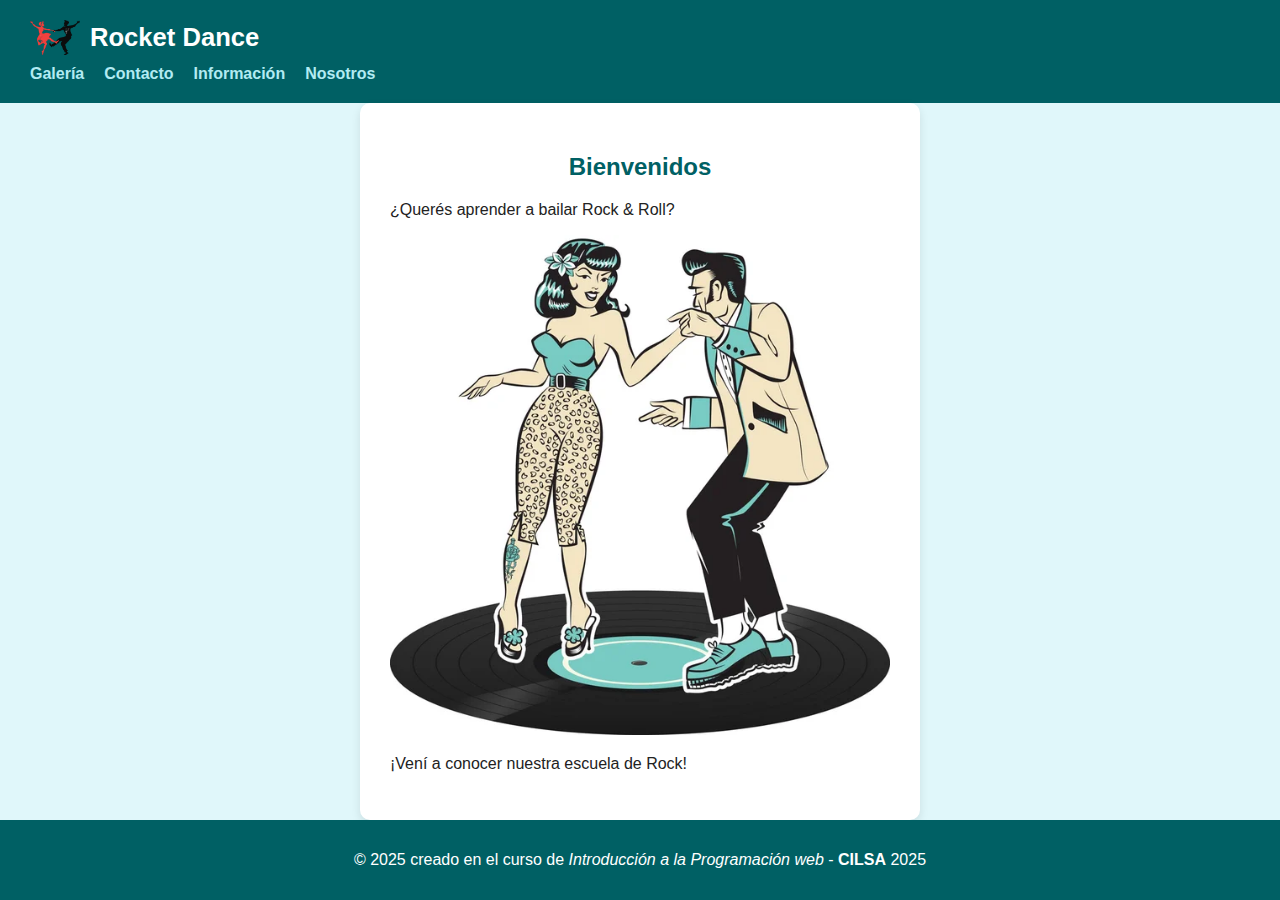
<file: index.html>
<!DOCTYPE html>
<html lang="en">
<head>
    <meta charset="UTF-8">
    <meta name="viewport" content="width=device-width, initial-scale=1.0">
    <link rel="stylesheet" href="Stilo.css">
    <title>Document</title>
</head>
<body>
    <div class="contenedor">
        <header>
            <div class="logo-nombre">
                <img src="Imagenes/img_logo-Photoroom.png" alt="" class="logo" width="" height="">
                <h1>Rocket Dance</h1>
            </div>
            <nav>
                <a href="galeria.html">Galería</a>
                <a href="contacto.html">Contacto</a>
                <a href="info.html">Información</a>
                <a href="nosotros.html">Nosotros</a>
            </nav>
        </header>
        <main>
            <h2>Bienvenidos</h2>
            <p>¿Querés aprender a bailar Rock & Roll?</p>
        <img src="Imagenes/Rock_R.jpg" alt="" height="500" width="500">
        <br>
        <p>¡Vení a conocer nuestra escuela de Rock!</p>
        </main>
        <footer>
            <p>© 2025 creado en el curso de <em>Introducción a la Programación web</em> - <strong>CILSA</strong> 2025</p>
        </footer>
    </div>
</body>
</html>
</file>
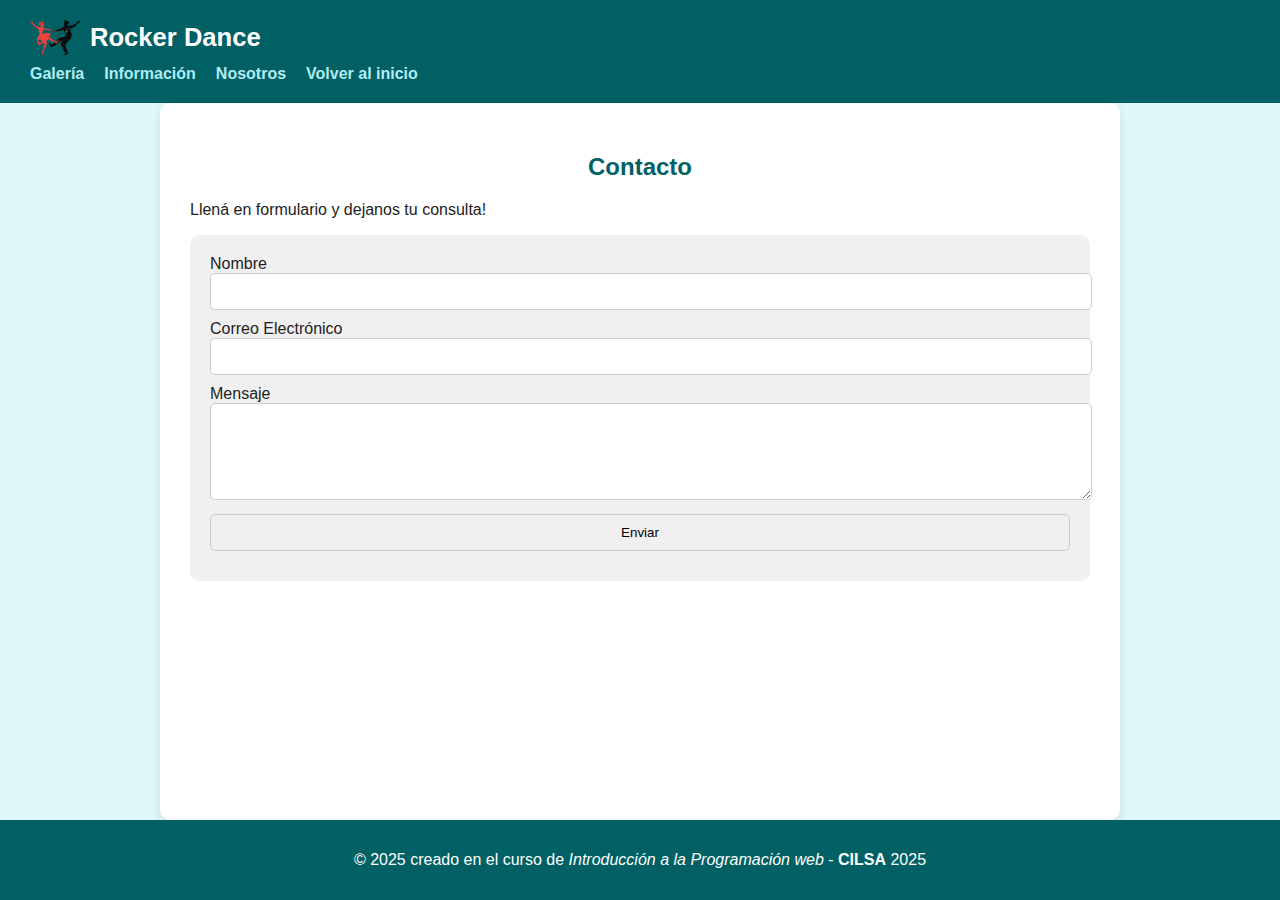
<file: contacto.html>
<!DOCTYPE html>
<html lang="en">
<head>
    <meta charset="UTF-8">
    <meta name="viewport" content="width=device-width, initial-scale=1.0">
    <link rel="stylesheet" href="Stilo.css">
    <title>Document</title>
</head>
<body>
     <div class="contenedor">
        <header>
            <div class="logo-nombre">
                <img src="Imagenes/img_logo-Photoroom.png" alt="logo del sitio" class="logo">
                <h1>Rocker Dance</h1>
            </div>
            <nav>
                <a href="galeria.html">Galería</a>
                <a href="info.html">Información</a>
                <a href="nosotros.html">Nosotros</a>
                <a href="index.html">Volver al inicio</a>
            </nav>
        </header>
        <main>
            <h2>Contacto</h2>
            <p>Llená en formulario y dejanos tu consulta!</p>
            <section class="formulario">
                <form>
                    <label for="nombre">Nombre</label>
                    <input type="text" id="nombre" name="nombre" required>

                    <label for="email">Correo Electrónico</label>
                    <input type="email" id="email" name="email" required>

                    <label for="mensaje">Mensaje</label>
                    <textarea id="mensaje" name="mensaje" rows="5" required></textarea>

                    <input type="submit" value="Enviar">
                </form>
            </section>
        </main>
        <footer>
            <p>© 2025 creado en el curso de <em>Introducción a la Programación web</em> - <strong>CILSA</strong> 2025</p>
        </footer>
    </div>
</body>
</html>
</file>
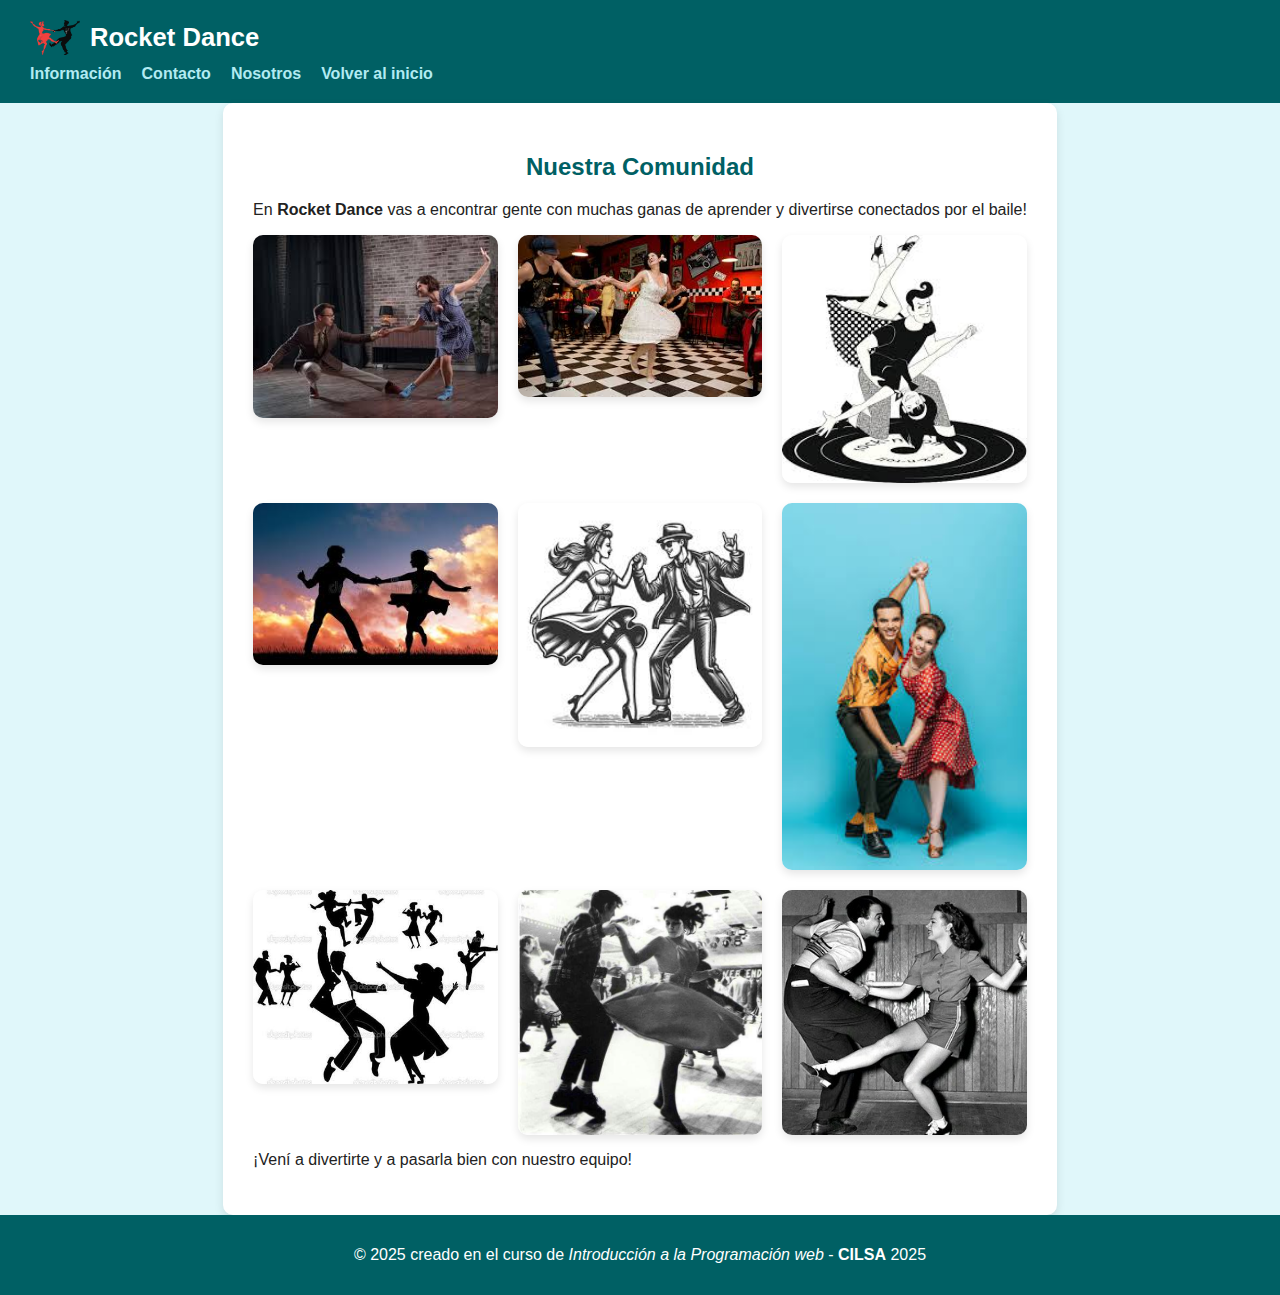
<file: galeria.html>
<!DOCTYPE html>
<html lang="en">
<head>
    <meta charset="UTF-8">
    <meta name="viewport" content="width=device-width, initial-scale=1.0">
    <link rel="stylesheet" href="Stilo.css">
    <title>Document</title>
</head>
<body>
     <div class="contenedor">
        <header>
            <div class="logo-nombre">
                <img src="Imagenes/img_logo-Photoroom.png" alt="logo del sitio" class="logo">
                <h1>Rocket Dance</h1>
            </div>
            <nav>
                <a href="info.html">Información</a>
                <a href="contacto.html">Contacto</a>
                <a href="nosotros.html">Nosotros</a>
                <a href="index.html">Volver al inicio</a>
            </nav>
        </header>
        <main>
            <h2>Nuestra Comunidad</h2>
            <p>En <strong>Rocket Dance</strong> vas a encontrar gente con muchas ganas de aprender y divertirse conectados por el baile!</p>
            <section class="galeria">
                <img src="Imagenes/IMG_1.jpeg" alt="imagen 1">
                <img src="Imagenes/IMG_2.jpeg" alt="imagen 2">
                <img src="Imagenes/IMG_3.jpeg" alt="imagen 3">
                <img src="Imagenes/IMG_4.jpg" alt="">
                <img src="Imagenes/IMG_5.jpg" alt="">
                <img src="Imagenes/IMG_6.jpg" alt="">
                <img src="Imagenes/IMG_7.jpg" alt="">
                <img src="Imagenes/IMG_8.jpg" alt="">
                <img src="Imagenes/IMG_9.jpg" alt="">
            </section>
            <p>¡Vení a divertirte y a pasarla bien con nuestro equipo!</p>
        </main>
        <footer>
            <p>© 2025 creado en el curso de <em>Introducción a la Programación web</em> - <strong>CILSA</strong> 2025</p>
        </footer>
    </div>
</body>
</html>
</file>
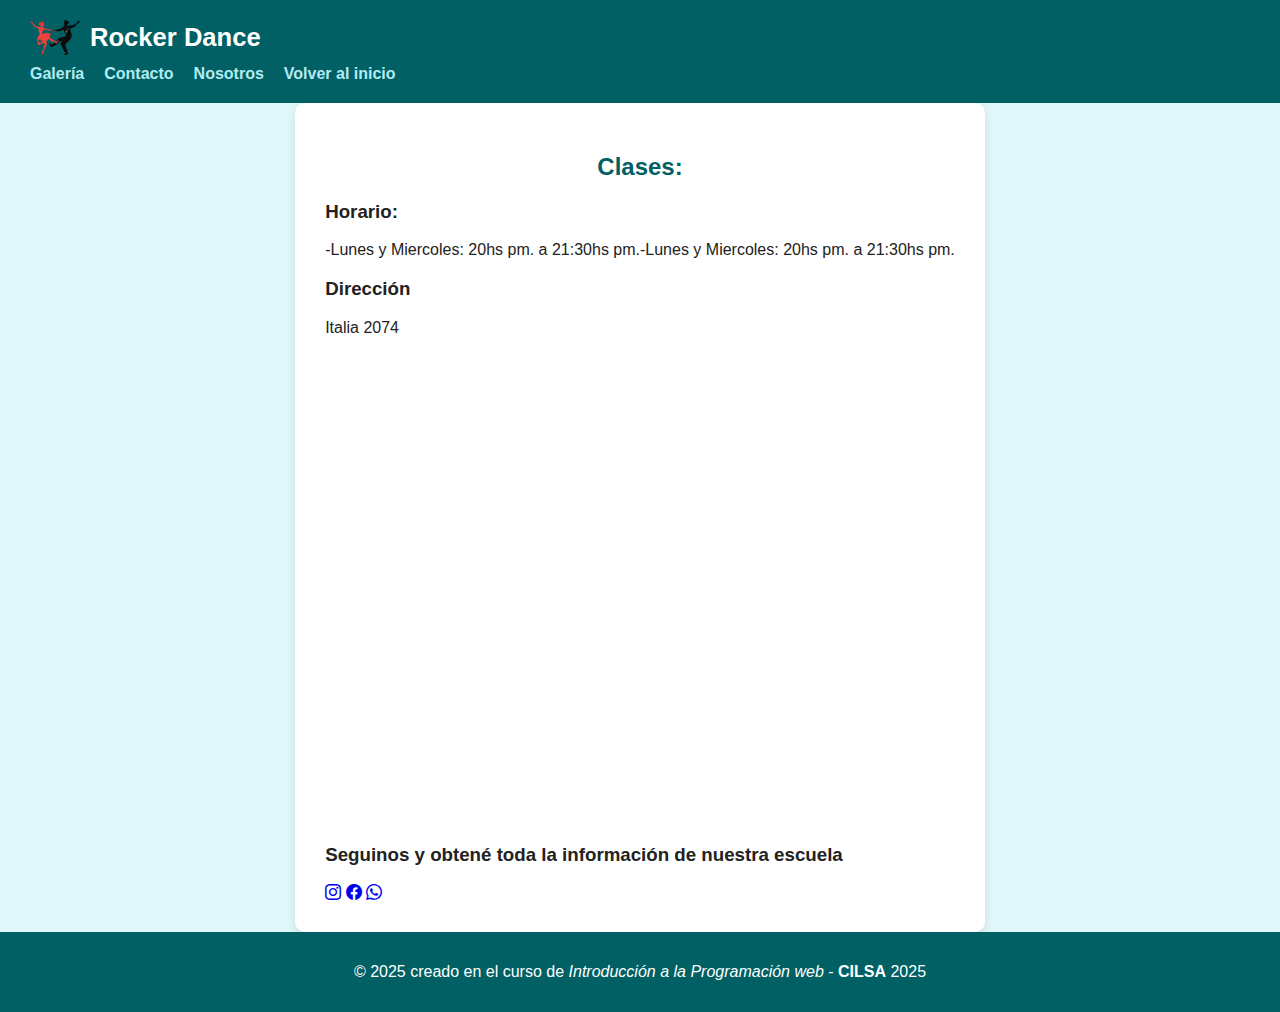
<file: info.html>
<!DOCTYPE html>
<html lang="en">
<head>
    <meta charset="UTF-8">
    <meta name="viewport" content="width=device-width, initial-scale=1.0">
    <link rel="stylesheet" href="Stilo.css">
    <title>Document</title>
    <link rel="stylesheet" href="https://cdn.jsdelivr.net/npm/bootstrap-icons@1.13.1/font/bootstrap-icons.min.css">
</head>
<body>
     <div class="contenedor">
        <header>
            <div class="logo-nombre">
                <img src="Imagenes/img_logo-Photoroom.png" alt="" class="logo">
                <h1>Rocker Dance</h1>
            </div>
            <nav>
                <a href="galeria.html">Galería</a>
                <a href="contacto.html">Contacto</a>
                <a href="nosotros.html">Nosotros</a>
                <a href="index.html">Volver al inicio</a>
            </nav>
        </header>
        <main>
            <h2>Clases:</h2>
            <h3>Horario:</h3>
            <p>-Lunes y Miercoles: 20hs pm. a 21:30hs pm.-Lunes y Miercoles: 20hs pm. a 21:30hs pm.</p>
            <h3>Dirección</h3>
            <p>Italia 2074</p>
            <br>
            <iframe src="https://www.google.com/maps/embed?pb=!1m18!1m12!1m3!1d3347.6669410094905!2d-60.656404624876124!3d-32.95980171416129!2m3!1f0!2f0!3f0!3m2!1i1024!2i768!4f13.1!3m3!1m2!1s0x95b7ab732cc5d3bd%3A0xcf0f0e9975bb322e!2sItalia%202074%2C%20S2000GCH%20GCH%2C%20Santa%20Fe!5e0!3m2!1ses!2sar!4v1751577974565!5m2!1ses!2sar" width="600" height="450" style="border:0;" allowfullscreen="" loading="lazy" referrerpolicy="no-referrer-when-downgrade"></iframe>
            <br>
            <h3>Seguinos y obtené toda la información de nuestra escuela</h3>
               <div class="redes sociales">
                <a href="linktr.ee/swingfever"target="_blank"><i class="bi bi-instagram"></i></a>
                <a href="https://www.facebook.com/share/19tHHy5eEM/"target="_blank"><i class="bi bi-facebook"></i></a>
                <a href="https://api.whatsapp.com"target="_blank"><i class="bi bi-whatsapp"></i></i></a>

            </div>
        </main>
        <footer>
            <p>© 2025 creado en el curso de <em>Introducción a la Programación web</em> - <strong>CILSA</strong> 2025</p>
        </footer>
    </div>
</body>
</html>
</file>
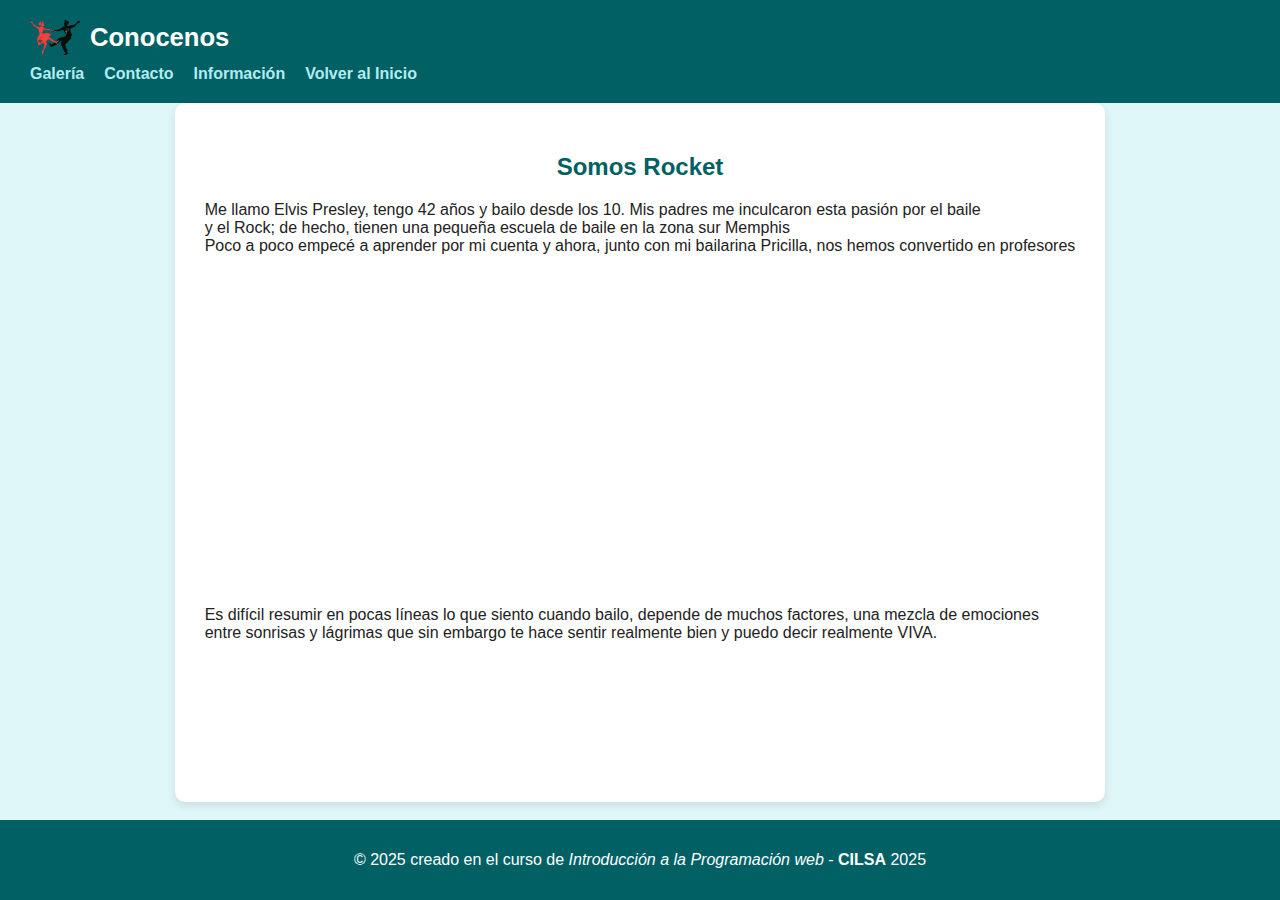
<file: nosotros.html>
<!DOCTYPE html>
<html lang="en">
<head>
    <meta charset="UTF-8">
    <meta name="viewport" content="width=device-width, initial-scale=1.0">
    <link rel="stylesheet" href="Stilo.css">
    <title>Document</title>
</head>
<body>
    <div class="contenedor">
        <header>
            <div class="logo-nombre">
                <img src="Imagenes/img_logo-Photoroom.png" alt="" class="logo">
                <h1>Conocenos</h1>
            </div>
            <nav>
                <a href="galeria.html">Galería</a>
                <a href="contacto.html">Contacto</a>
                <a href="info.html">Información</a>
                <a href="index.html">Volver al Inicio</a>
            </nav>
        </header>
        <main>
            <h2>Somos Rocket</h2>
            <p>Me llamo Elvis Presley, tengo 42 años y bailo desde los 10. Mis padres me inculcaron esta pasión por el baile <br> y el Rock; de hecho, tienen una pequeña escuela de baile en la zona sur Memphis <br> Poco a poco empecé a aprender por mi cuenta y ahora, junto con mi bailarina Pricilla, nos hemos convertido en profesores</p>
        <iframe width="560" height="315" src="https://www.youtube.com/embed/IZQPviFNJaY?si=N_0PfnQe2qljRd4q" title="YouTube video player" frameborder="0" allow="accelerometer; autoplay; clipboard-write; encrypted-media; gyroscope; picture-in-picture; web-share" referrerpolicy="strict-origin-when-cross-origin" allowfullscreen></iframe>
        <p>Es difícil resumir en pocas líneas lo que siento cuando bailo, depende de muchos factores, una mezcla de emociones <br> entre sonrisas y lágrimas que sin embargo te hace sentir realmente bien y puedo decir realmente VIVA.</p>
        </main>
        <br>
        <footer>
            <p>© 2025 creado en el curso de <em>Introducción a la Programación web</em> - <strong>CILSA</strong> 2025</p>
        </footer>
    </div>
</body>
</html>
</file>
<file: Stilo.css>
body {
    font-family: 'Poppins', sans-serif;
    margin: 0;
    padding: 0;
    background-color: #e0f7fa;
    color: #222;
    min-height: 100vh;
    display: flex;
    flex-direction: column;
}

.contenedor {
    display: flex;
    flex-direction: column;
    min-height: 100vh;
}

.conteiner {
    flex-direction: column;
    justify-content: space-evenly;
    display: inline-block;
    margin-right: 20%;
}

header {
    background-color: #006064;
    color: white;
    padding: 20px 30px;
    display: flex;
    flex-direction: column;
    gap: 10px;
}

.logo-nombre {
    display: flex;
    align-items: center;
    gap: 10px;
}

.logo {
    width: 50px;
    height: auto;
}

header h1 {
    font-size: 1.6em;
    margin: 0;
}

nav {
    display: flex;
    gap: 20px;
    flex-wrap: wrap;
}

nav a {
    color: #b2ebf2;
    text-decoration: none;
    font-weight: bold;
    transition: color 0.3s;
}

nav a:hover {
    color: #ffffff;
}

main {
    flex: 1;
    padding: 30px;
    max-width: 900px;
    margin: auto;
    background-color: white;
    border-radius: 10px;
    box-shadow: 0 4px 10px rgba(0, 0, 0, 0.1);
}

footer {
    background-color: #006064;
    color: white;
    text-align: center;
    padding: 15px;
    margin-top: auto;
}

.galeria {
    display: grid;
    grid-template-columns: repeat(auto-fit, minmax(220px, 1fr));
    gap: 20px;
}

.galeria img {
    width: 100%;
    border-radius: 10px;
    box-shadow: 0 4px 8px rgba(0,0,0,0.1);
}

form {
    background-color: #f0f0f0;
    padding: 20px;
    border-radius: 10px;
}

form input, form textarea {
    width: 100%;
    margin-bottom: 10px;
    padding: 10px;
    border: 1px solid #ccc;
    border-radius: 5px;
}

form input[type=submit]:hover {
    background-color: #006064;
    color: white;
    border: none;
    cursor: pointer;
}

form input[type=submit]:hover {
    background-color: #004d4d;
}

p {
    font-family: 'Poppins', sans-serif;
}

h2 {
    text-align: center;
    color: #006064;
}

iframe {
    text-align: center;
}
</file>
